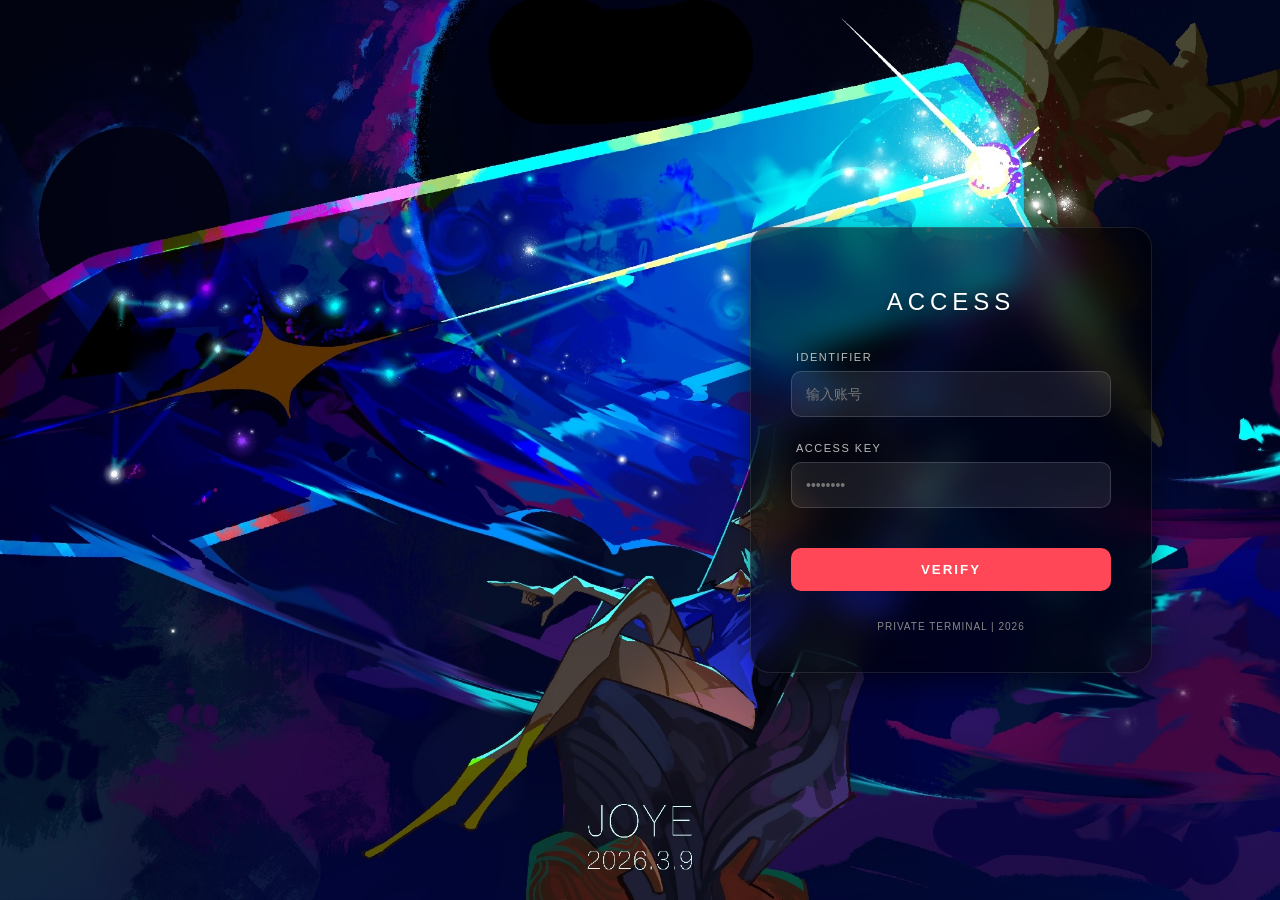
<file: index.html>
<!DOCTYPE html>
<html lang="zh-CN">
<head>
    <meta charset="UTF-8">
    <meta name="viewport" content="width=device-width, initial-scale=1.0">
    <title>🔒 Private Access</title>
    <style>
        body {
            margin: 0;
            padding: 0;
            height: 100vh;
            display: flex;
            justify-content: flex-end; 
            align-items: center;
            font-family: 'Segoe UI', Roboto, Helvetica, Arial, sans-serif;
  
            background-image: url('cover/regent.jpg');
            background-size: cover;
            background-position: center;
            background-attachment: fixed;
            background-repeat: no-repeat;

            padding-right: 10%; 
            box-sizing: border-box;
            background-color: #1a1a1a;
        }

        .login-card {
            background: rgba(0, 0, 0, 0.55);
            backdrop-filter: blur(15px);
            -webkit-backdrop-filter: blur(15px);
            padding: 40px;
            border-radius: 20px;
            border: 1px solid rgba(255, 255, 255, 0.1);
            box-shadow: 0 10px 30px rgba(0, 0, 0, 0.5);
            text-align: center;
            width: 320px;
            transition: all 0.3s ease;
        }

        h2 { 
            color: #ffffff; 
            font-weight: 300; 
            margin-bottom: 35px; 
            letter-spacing: 5px;
            text-shadow: 0 2px 10px rgba(0,0,0,0.5);
        }

        .input-group { 
            margin-bottom: 25px; 
            text-align: left; 
        }
        
        label { 
            color: #bbb; 
            font-size: 11px; 
            display: block; 
            margin-bottom: 8px; 
            margin-left: 5px; 
            letter-spacing: 1.5px;
        }

        input {
            width: 100%;
            padding: 14px;
            background: rgba(255, 255, 255, 0.08);
            border: 1px solid rgba(255, 255, 255, 0.15);
            border-radius: 10px;
            color: #fff;
            box-sizing: border-box;
            outline: none;
            font-size: 14px;
            transition: 0.3s;
        }

        input:focus { 
            border-color: #ff4757; 
            background: rgba(255, 255, 255, 0.15);
            box-shadow: 0 0 10px rgba(255, 71, 87, 0.2);
        }

        button {
            width: 100%;
            padding: 14px;
            margin-top: 15px;
            background: #ff4757;
            border: none;
            border-radius: 10px;
            color: white;
            font-weight: 600;
            letter-spacing: 2px;
            cursor: pointer;
            transition: 0.3s;
        }

        button:hover { 
            background: #ff6b81; 
            transform: translateY(-2px); 
            box-shadow: 0 5px 20px rgba(255, 71, 87, 0.4);
        }

        .footer { 
            margin-top: 30px; 
            color: #888; 
            font-size: 10px; 
            letter-spacing: 1px; 
        }

        @media (max-width: 768px) {
            body {
                justify-content: center;
                padding-right: 0;
            }
            .login-card {
                width: 85%;
            }
        }
    </style>
</head>
<body>

    <div class="login-card">
        <h2>ACCESS</h2>
        
        <div class="input-group">
            <label>IDENTIFIER</label>
            <input type="text" id="username" placeholder="输入账号" autocomplete="off">
        </div>

        <div class="input-group">
            <label>ACCESS KEY</label>
            <input type="password" id="password" placeholder="••••••••">
        </div>

        <button onclick="login()">VERIFY</button>

        <div class="footer">
            PRIVATE TERMINAL | 2026
        </div>
    </div>

    <script>
    function login() {
    const u = document.getElementById('username').value.trim().toLowerCase();
    const p = document.getElementById('password').value.trim();

    const userA = (u === 'admin' && p === '123456');
    const userB = (u === 'user' && p === '654321');

    if (userA || userB) {
        sessionStorage.setItem('access_token', 'entry_granted_0517');
        
        window.location.href = "private_0517_story.html"; 
    } else {
        alert('验证未通过，请检查暗号。');
    }
}

    document.addEventListener('keypress', function (e) {
        if (e.key === 'Enter') {
            login();
        }
    });
</script>
</body>
</html>
</file>
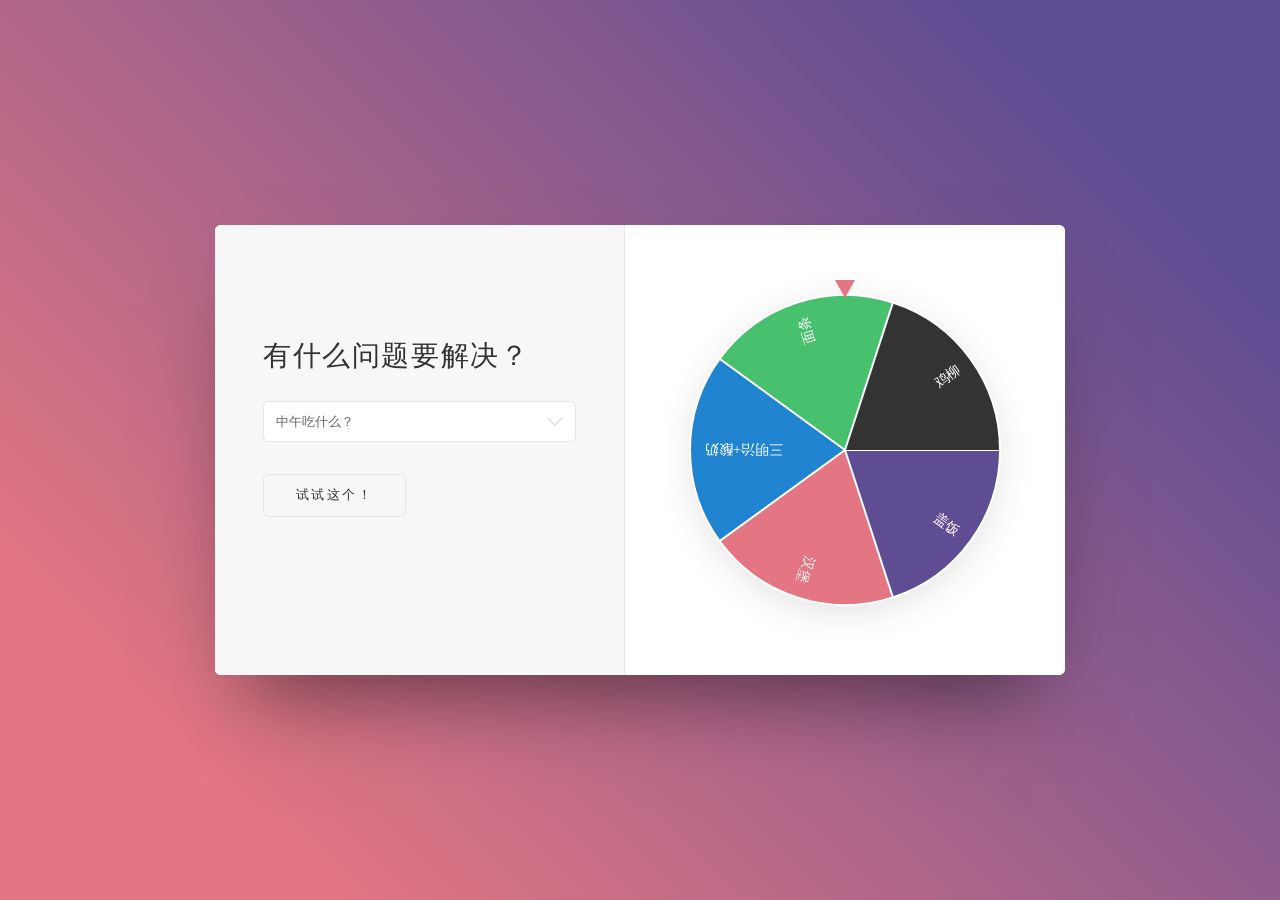
<file: tools.html>
<!DOCTYPE html>
<html lang="zh-CN">
<head>
    <meta charset="UTF-8">
    <meta name="viewport" content="width=device-width, initial-scale=1.0">
    <title>Decision Wheel - Ethereal Style</title>
    <style>
        @import url('https://fonts.googleapis.com/css?family=Source+Sans+Pro:300,300italic,400,400italic');

        * { margin: 0; padding: 0; box-sizing: border-box; }

        body {
            font-family: "Source Sans Pro", Helvetica, sans-serif;
            height: 100vh;
            display: flex;
            align-items: center;
            justify-content: center;
            background-color: #343d46;
            background-image: linear-gradient(45deg, #e37682 15%, #5f4d93 85%);
            color: #ffffff;
            overflow: hidden;
        }

        .main-card {
            display: flex;
            background: #ffffff;
            border-radius: 0.35rem;
            box-shadow: 0 3rem 5rem -2rem rgba(0, 0, 0, 0.5);
            width: 90vw;
            max-width: 850px;
            min-height: 450px;
            overflow: hidden;
            animation: card-entry 1s ease-out;
            color: #555;
        }

        @keyframes card-entry {
            from { opacity: 0; transform: translateX(2rem); }
            to { opacity: 1; transform: translateX(0); }
        }

        .side-panel {
            background: #f7f7f7;
            padding: 3rem;
            flex: 1;
            display: flex;
            flex-direction: column;
            justify-content: center;
            border-right: solid 1px #e5e5e5;
        }

        .wheel-panel {
            flex: 1.2;
            padding: 2rem;
            display: flex;
            flex-direction: column;
            align-items: center;
            justify-content: center;
            position: relative;
        }

        h2 {
            color: #333;
            font-weight: 300;
            font-size: 1.75rem;
            letter-spacing: 0.1rem;
            margin-bottom: 1.5rem;
            line-height: 1.5;
        }

        h2 strong { font-weight: 400; color: #5f4d93; }

        select {
            appearance: none;
            background: #ffffff url("data:image/svg+xml;charset=utf8,%3Csvg xmlns='http://www.w3.org/2000/svg' width='40' height='40' preserveAspectRatio='none' viewBox='0 0 40 40'%3E%3Cpath d='M9.4,12.3l10.6,10.6l10.6-10.6l2.3,2.3L20,27.5L6.9,14.6L9.4,12.3z' fill='%23e5e5e5'/%3E%3C/svg%3E") no-repeat calc(100% - 0.5rem) center;
            background-size: 1.5rem;
            border: solid 1px #e5e5e5;
            border-radius: 0.35rem;
            color: #666;
            padding: 0.75rem;
            width: 100%;
            outline: none;
            transition: border-color 0.2s;
            margin-bottom: 2rem;
        }

        select:focus { border-color: #5f4d93; }

        button {
            appearance: none;
            background: transparent;
            border: solid 1px #e5e5e5;
            border-radius: 0.35rem;
            color: #333;
            cursor: pointer;
            font-size: 0.8rem;
            font-weight: 400;
            letter-spacing: 0.15rem;
            padding: 0.75rem 2rem;
            text-transform: uppercase;
            transition: all 0.2s;
            width: fit-content;
        }

        button:hover:not(:disabled) {
            border-color: #5f4d93;
            color: #5f4d93;
        }

        button:disabled { opacity: 0.5; cursor: default; }

        .wheel-wrapper {
            position: relative;
            width: 320px;
            height: 320px;
        }

        #wheelCanvas {
            filter: drop-shadow(0 0.5rem 1rem rgba(0,0,0,0.1));
        }

        .pointer {
            position: absolute;
            top: -10px;
            left: 50%;
            transform: translateX(-50%);
            width: 0; height: 0;
            border-left: 10px solid transparent;
            border-right: 10px solid transparent;
            border-top: 18px solid #e37682;
            z-index: 10;
        }

        #resultDisplay {
            margin-top: 1.5rem;
            font-size: 1.25rem;
            font-weight: 300;
            color: #5f4d93;
            height: 1.5rem;
        }

        @media (max-width: 736px) {
            .main-card { flex-direction: column; height: auto; margin: 1rem; }
            .side-panel { padding: 2rem; border-right: none; border-bottom: solid 1px #e5e5e5; }
            .wheel-wrapper { width: 260px; height: 260px; }
            #wheelCanvas { width: 260px; height: 260px; }
        }
    </style>
</head>
<body>

<div class="main-card">
    <div class="side-panel">
        <h2>有什么问题要解决？</strong></h2>
        <select id="questionSelect" onchange="updateWheel()"></select>
        <button id="spinBtn" onclick="startSpin()">试试这个！</button>
        <div id="resultDisplay"></div>
    </div>
    
    <div class="wheel-panel">
        <div class="wheel-wrapper">
            <div class="pointer"></div>
            <canvas id="wheelCanvas" width="320" height="320"></canvas>
        </div>
    </div>
</div>

<script>
    const dataSets = {
        "set_01": ["盖饭", "汉堡", "三明治+酸奶", "面条", "鸡柳"],
        "set_04": ["盖饭", "汉堡", "三明治+酸奶", "面条", "鸡柳","不吃了也行"],
        "set_02": ["408/802", "数学", "背单词",  "不知道"],
        "set_03": ["学习", "学习", "学习", "学习", "学习", "玩一会手机"]
    };

    const questionMap = [
        { text: "中午吃什么？", targetSet: "set_01" },
        { text: "晚上吃什么？", targetSet: "set_04" },
        { text: "待会学什么？", targetSet: "set_02" },
        { text: "现在干什么？", targetSet: "set_03" }
    ];

    const canvas = document.getElementById('wheelCanvas');
    const ctx = canvas.getContext('2d');
    const selectEl = document.getElementById('questionSelect');
    const resultEl = document.getElementById('resultDisplay');
    const spinBtn = document.getElementById('spinBtn');

    let currentItems = [];
    let currentRotation = 0;
    let isSpinning = false;

    const palette = ["#5f4d93", "#e37682", "#2184d0", "#47c16e", "#333333", "#f7f7f7"];

    function init() {
        questionMap.forEach(q => {
            const option = document.createElement('option');
            option.value = q.targetSet;
            option.textContent = q.text;
            selectEl.appendChild(option);
        });
        updateWheel();
    }

    function updateWheel() {
        if (isSpinning) return;
        currentItems = dataSets[selectEl.value];
        currentRotation = 0;
        drawWheel(0);
        resultEl.textContent = "";
    }

    function drawWheel(rotation) {
        const numItems = currentItems.length;
        const arcSize = (Math.PI * 2) / numItems;

        ctx.clearRect(0, 0, canvas.width, canvas.height);
        ctx.save();
        ctx.translate(160, 160);
        ctx.rotate(rotation);

        for (let i = 0; i < numItems; i++) {
            const angle = i * arcSize;
            
            ctx.beginPath();
            ctx.fillStyle = palette[i % palette.length];
            ctx.moveTo(0, 0);
            ctx.arc(0, 0, 155, angle, angle + arcSize);
            ctx.fill();
            
            ctx.strokeStyle = "#ffffff";
            ctx.lineWidth = 2;
            ctx.stroke();

            ctx.save();
            ctx.fillStyle = (palette[i % palette.length] === "#f7f7f7") ? "#333" : "#fff";
            ctx.font = "400 14px Source Sans Pro";
            ctx.rotate(angle + arcSize / 2);
            ctx.textAlign = "right";
            ctx.fillText(currentItems[i], 140, 5);
            ctx.restore();
        }
        ctx.restore();
    }

    function startSpin() {
        if (isSpinning) return;
        isSpinning = true;
        spinBtn.disabled = true;
        resultEl.textContent = "";

        const extraSpins = 8 + Math.random() * 5;
        const finalTargetRotation = currentRotation + (extraSpins * Math.PI * 2);
        
        let startTime = null;
        const duration = 4000;

        function animate(timestamp) {
            if (!startTime) startTime = timestamp;
            const elapsed = timestamp - startTime;
            const progress = Math.min(elapsed / duration, 1);
            
            const easeOut = 1 - Math.pow(1 - progress, 5);
            const rotation = currentRotation + (easeOut * (finalTargetRotation - currentRotation));
            
            drawWheel(rotation);

            if (progress < 1) {
                requestAnimationFrame(animate);
            } else {
                isSpinning = false;
                spinBtn.disabled = false;
                currentRotation = rotation % (Math.PI * 2);
                finalizeResult(rotation);
            }
        }
        requestAnimationFrame(animate);
    }

    function finalizeResult(finalRotation) {
        const numItems = currentItems.length;
        const arcSize = (Math.PI * 2) / numItems;
        const normalizedRotation = (finalRotation % (Math.PI * 2));
        let winningIndex = Math.floor(( (Math.PI * 2) - normalizedRotation + (Math.PI * 1.5) ) / arcSize) % numItems;
        resultEl.textContent = "它的建议是: " + currentItems[winningIndex];
    }

    init();
</script>

</body>
</html>
</file>
